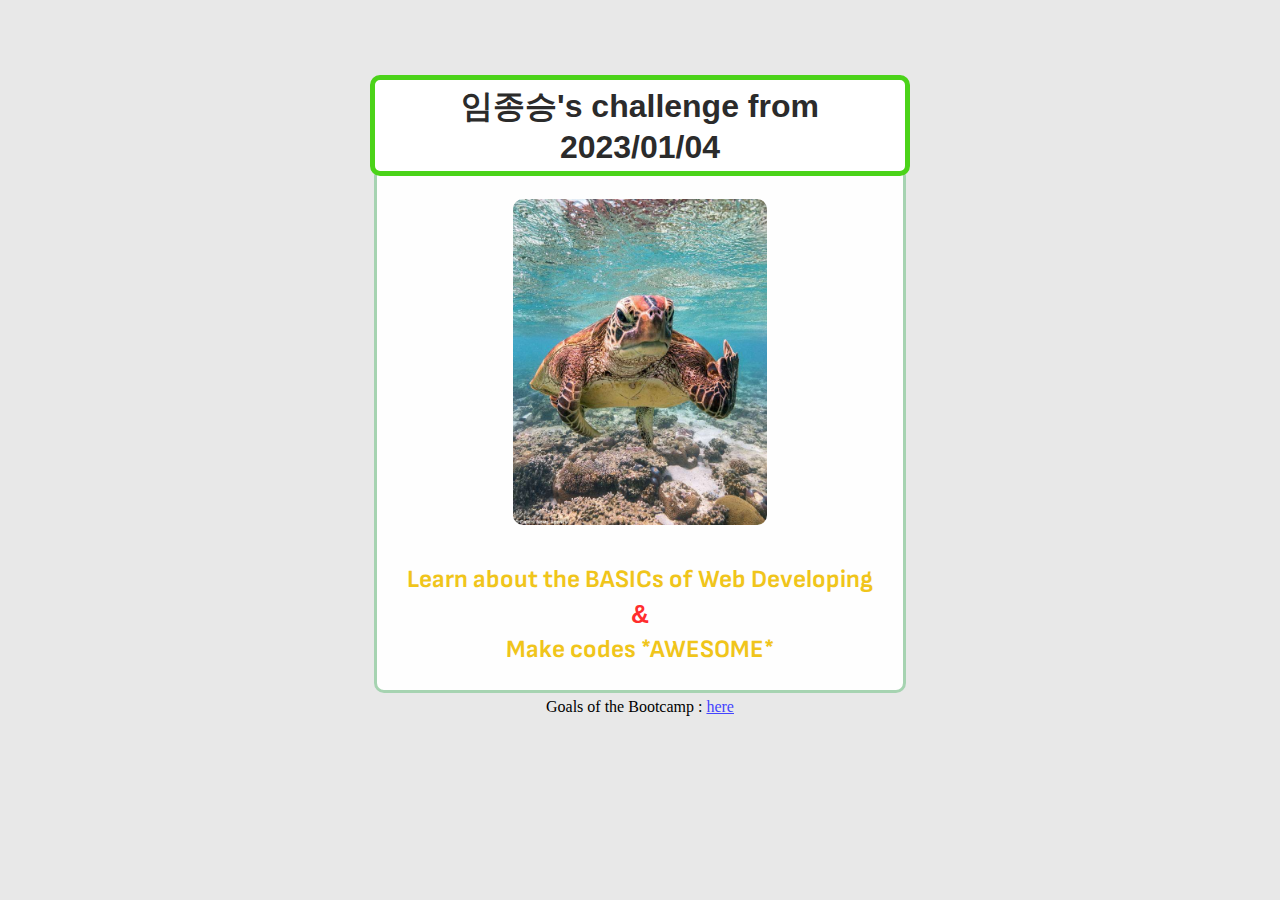
<file: index.html>
<!DOCTYPE html>
<html lang="en">
    <head>
        <meta charset="UTF-8">
        <link href="styles/styles_for_index.css" rel="stylesheet">
        <link href="styles/shared.css" rel="stylesheet">
        <link rel="preconnect" href="https://fonts.googleapis.com"> 
        <link rel="preconnect" href="https://fonts.gstatic.com" crossorigin>
        <link rel="preconnect" href="https://fonts.googleapis.com"> 
        <link rel="preconnect" href="https://fonts.gstatic.com" crossorigin> 
        <link href="https://fonts.googleapis.com/css2?family=Sofia+Sans:wght@700&display=swap" rel="stylesheet">
        <link href="https://fonts.googleapis.com/css2?family=Lobster&display=swap" rel="stylesheet">
        <title>
            My Daily challenge
        </title>
    </head>
    <body>
        <header>
            <h1>
                임종승's challenge from 2023/01/04
            </h1>
        </header>
        <main>
            <img src="images/fuckyou_turtle.jpeg" alt="Image of fuckyou_turtle">
            <ul id="topic">
                <li>
                    Learn about the BASICs of Web Developing
                </li>
                <p>
                    &
                </p>
                <li>
                    Make codes *AWESOME*
                </li>
            </ul>
        </main>
        <footer>
            <p>
                Goals of the Bootcamp : 
                <a href="full_week.html">here</a>
            </p>
        </footer>
    </body>
</html>
</file>
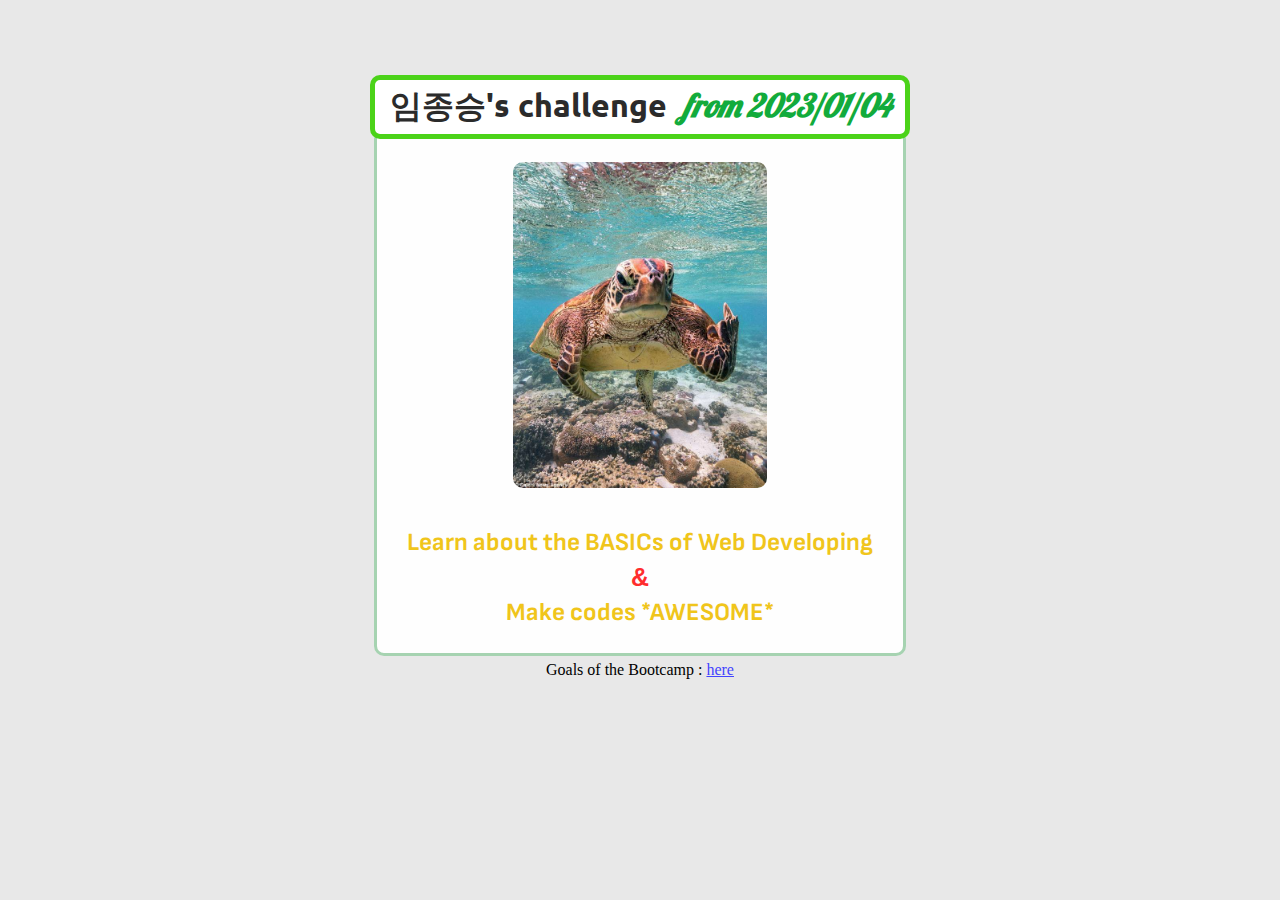
<file: html_codes/index.html>
<!DOCTYPE html>
<html lang="en">
    <head>
        <meta charset="UTF-8">
        <link href="../styles/styles_for_index.css" rel="stylesheet">
        <link href="../styles/shared.css" rel="stylesheet">
        <link rel="preconnect" href="https://fonts.googleapis.com"> 
        <link rel="preconnect" href="https://fonts.gstatic.com" crossorigin>
        <link rel="preconnect" href="https://fonts.googleapis.com"> 
        <link rel="preconnect" href="https://fonts.gstatic.com" crossorigin> 
        <link rel="preconnect" href="https://fonts.googleapis.com">
        <link rel="preconnect" href="https://fonts.gstatic.com" crossorigin>
        <link href="https://fonts.googleapis.com/css2?family=Ubuntu:wght@700&display=swap" rel="stylesheet">
        <link href="https://fonts.googleapis.com/css2?family=Sofia+Sans:wght@700&display=swap" rel="stylesheet">
        <link href="https://fonts.googleapis.com/css2?family=Lobster&display=swap" rel="stylesheet">
        <title>
            My Daily challenge
        </title>
    </head>
    <body>
        <header>
            <h1>
                임종승's challenge &nbsp;<span id="start_date">from 2023/01/04</span>
            </h1>
        </header>
        <main>
            <img src="../images/fuckyou_turtle.jpeg" alt="Image of fuckyou_turtle">
            <ul id="topic">
                <li>
                    Learn about the BASICs of Web Developing
                </li>
                <p>
                    &
                </p>
                <li>
                    Make codes *AWESOME*
                </li>
            </ul>
        </main>
        <footer>
            <p>
                Goals of the Bootcamp : 
                <a href="full_week.html">here</a>
            </p>
        </footer>
    </body>
</html>
</file>
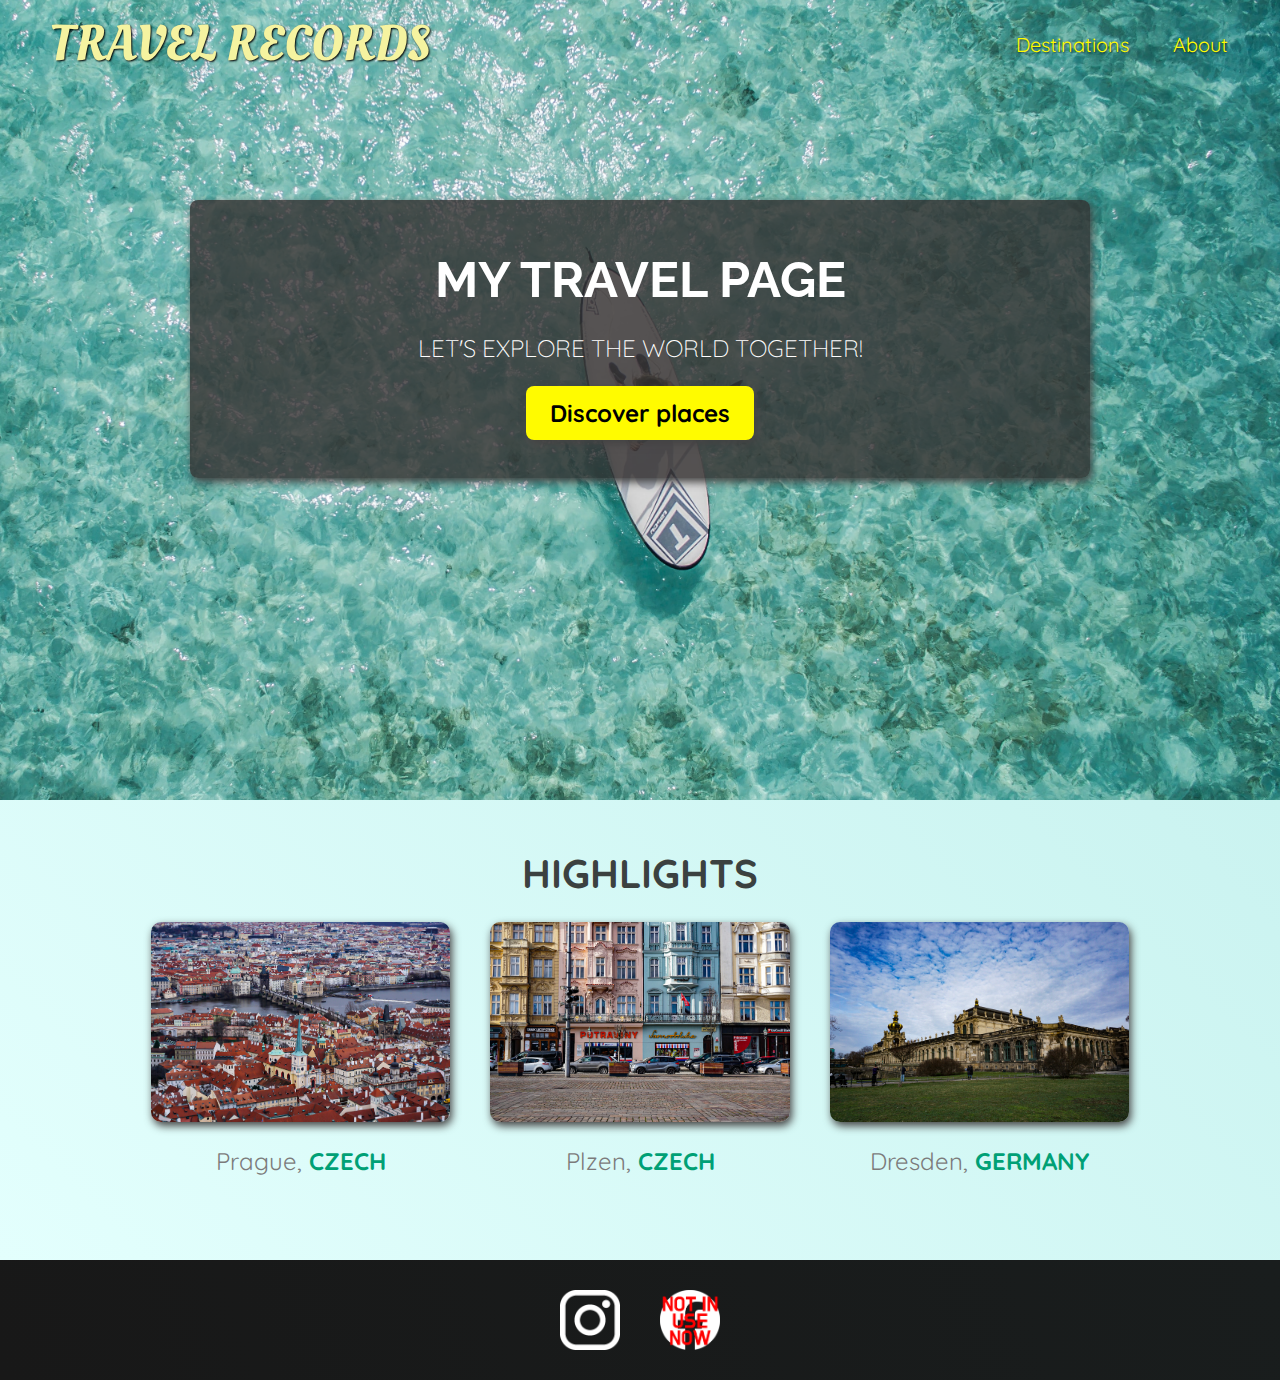
<file: landing_page_structure(travel_introduction)/codes/index.html>
<!DOCTYPE html>
<html lang="en">
    <head>
        <meta charset="UTF-8">
        <link rel="stylesheet" href="../styles/shared.css">
        <link rel="stylesheet" href="../styles/styles.css">
        <link href="https://fonts.googleapis.com/css2?family=Raleway:wght@700&family=Oleo+Script:wght@700&family=Quicksand:wght@300;500;700&display=swap" rel="stylesheet"/>
        <title>Travel Records</title>
        <link rel="shortcut icon" href="../images/favicon.ico" type="image/x-icon">
    </head>
    <body>
        <header>
            <div id="page_logo">
                <a href="../codes/index.html">Travel Records</a>
            </div>
            <nav>
                <ul>
                    <li>
                        <a href="../codes/places.html">Destinations</a>
                    </li>
                    <li>
                        <a href="">About</a>
                    </li>
                </ul>
            </nav>
        </header>
        <main>
            <section id="hero">
                <div id="hero_contents">
                    <h1>
                        My Travel Page
                    </h1>
                    <p>
                        Let's explore the world together!
                    </p>
                    <a href="../codes/places.html">Discover places</a>
                </div>
            </section>
            <section id="highlights">
                <h2>
                    Highlights
                </h2>
                <ul id="destinations">
                    <li class="destinations">
                        <img src="../images/places/prague.JPG" alt="picture of prague">
                        <p>
                            Prague, <strong class="nations">Czech</strong>
                        </p>
                    </li>
                    <li class="destinations">
                        <img src="../images/places/plzen.JPG" alt="picture of plzen">
                        <p>
                            Plzen, <strong class="nations">Czech</strong>
                        </p>
                    </li>
                    <li class="destinations">
                        <img src="../images/places/dresden.JPG" alt="picture of dresden">
                        <p>
                            Dresden, <strong class="nations">Germany</strong>
                        </p>
                    </li>
                </ul>
            </section>
        </main>
        <footer>
            <ul>
                <li>
                    <a href="https://www.instagram.com">
                        <img src="../images/icons/insta.png" alt="instagram logo">
                    </a>
                </li>
                <li>
                    <a href="https://www.facebook.com">
                        <img src="../images/icons/facebook.png" alt="facebook logo">
                    </a>
                </li>
            </ul>
        </footer>
    </body>
</html>
</file>
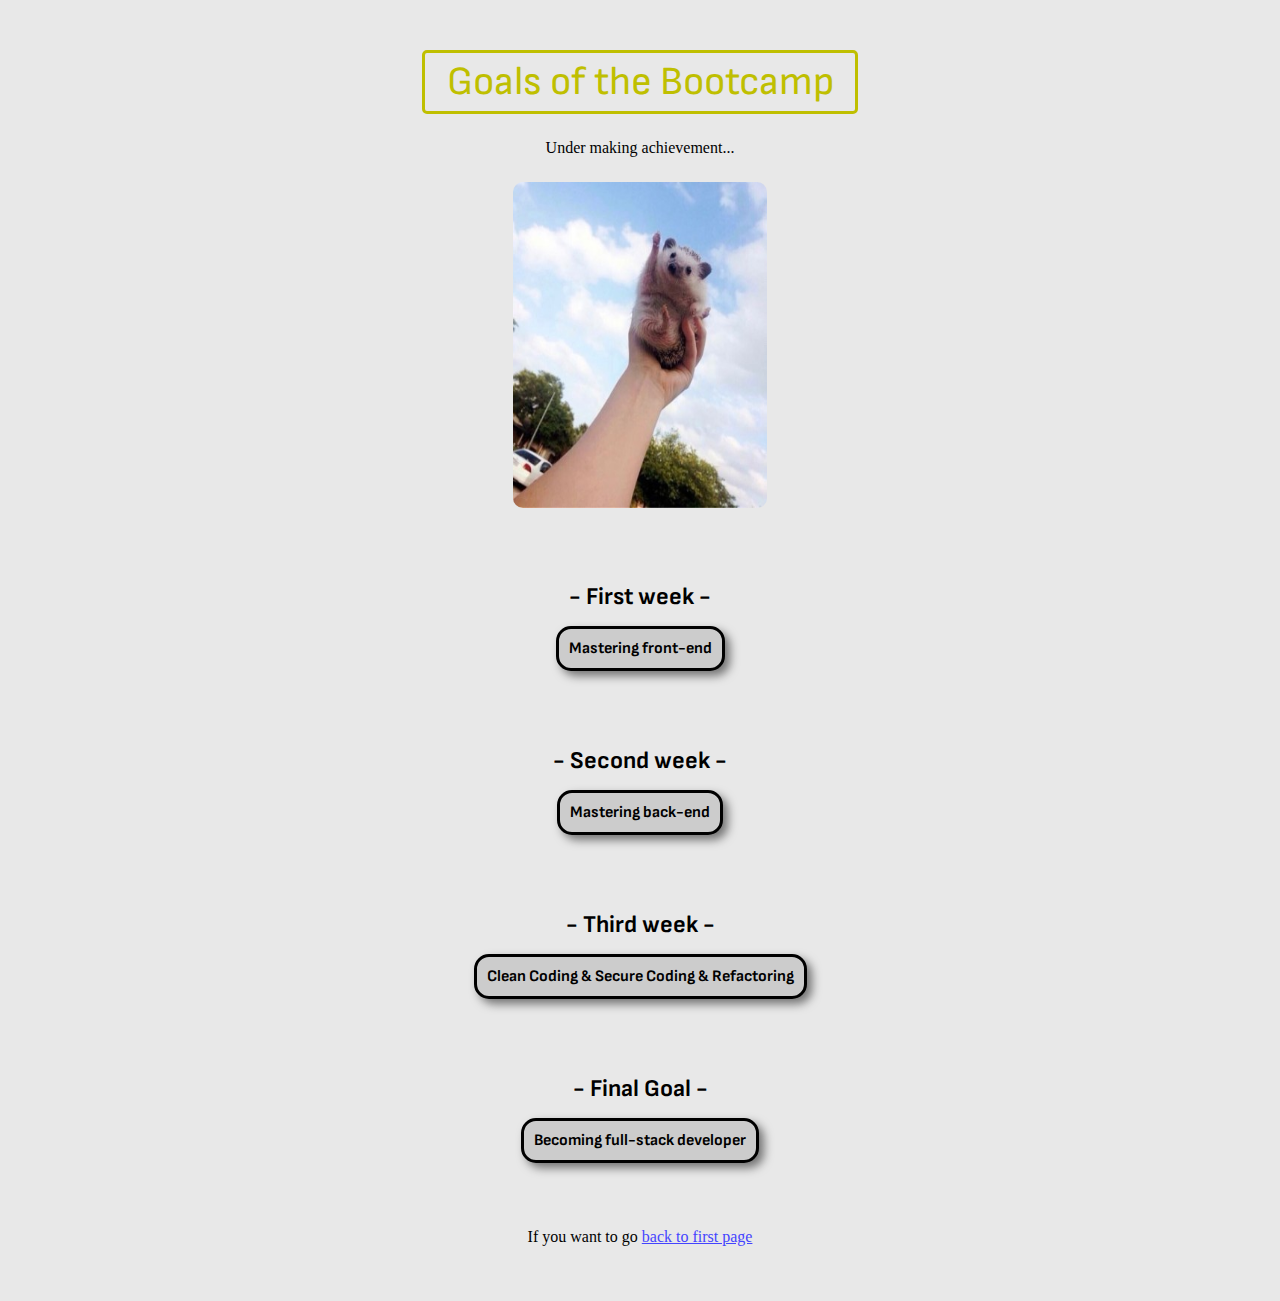
<file: full_week.html>
<!DOCTYPE html>
<html lang="en">
    <head>
        <meta charset="UTF-8">
        <link rel="preconnect" href="https://fonts.googleapis.com"> 
        <link rel="preconnect" href="https://fonts.gstatic.com" crossorigin> 
        <link href="https://fonts.googleapis.com/css2?family=Sofia+Sans:wght@700&display=swap" rel="stylesheet">
        <link href="styles/styles_for_fullweek.css" rel="stylesheet">
        <link href="styles/shared.css" rel="stylesheet">
        <title>
            My Upcoming Challenge
        </title>
    </head>
    <body>
        <header>
            <h1>
                Goals of the Bootcamp
            </h1>
            <p>
                Under making achievement...
            </p>
        </header>
        <main>
            <img src="images/thumb_up_hedgehog.jpeg" alt="image of hedgehog thumb up">
            <ol>
                <li>
                    <h2>- First week -</h2>
                    <p class="goals">Mastering front-end</p>
                </li>
                <li>
                    <h2>- Second week -</h2>
                    <p class="goals">Mastering back-end</p>
                </li>
                <li>
                    <h2>- Third week -</h2>
                    <p class="goals">Clean Coding & Secure Coding & Refactoring</p>
                </li>
                <li>
                    <h2>- Final Goal -</h2>
                    <p class="goals">Becoming full-stack developer</p>
                </li>
            </ol>
        </main>
        <footer>
            <p>
                If you want to go 
                <a href="index.html">back to first page</a>
            </p>
        </footer>
    </body>
</html>
</file>
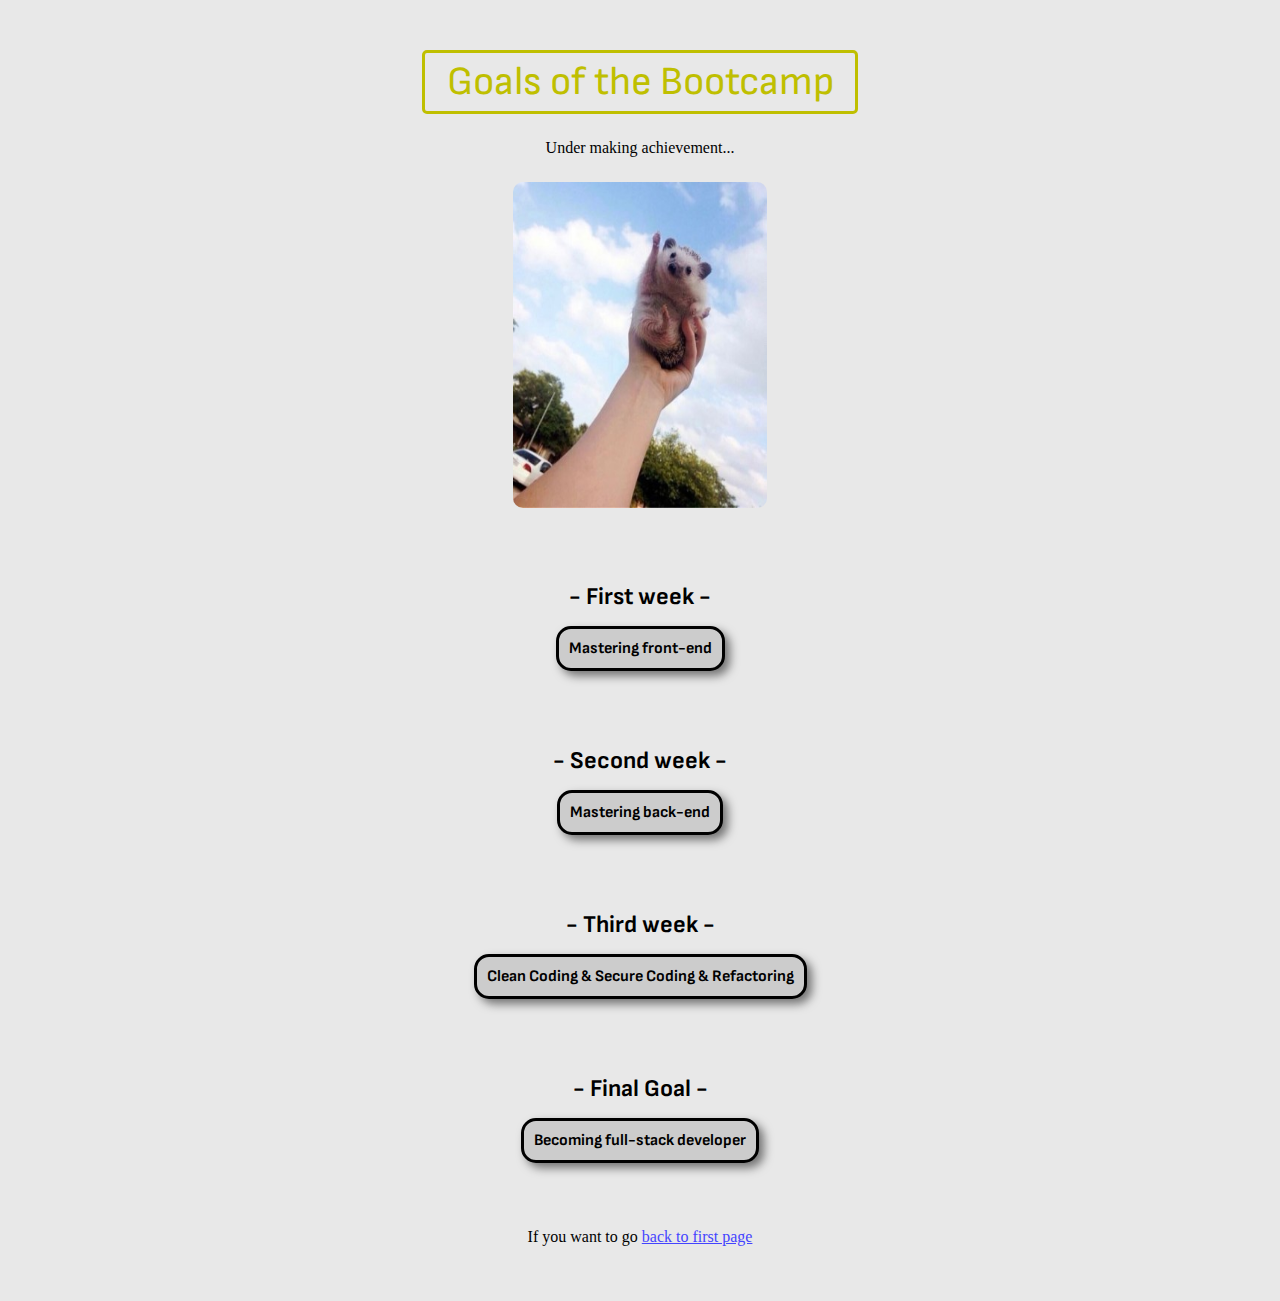
<file: html_codes/full_week.html>
<!DOCTYPE html>
<html lang="en">
    <head>
        <meta charset="UTF-8">
        <link rel="preconnect" href="https://fonts.googleapis.com"> 
        <link rel="preconnect" href="https://fonts.gstatic.com" crossorigin> 
        <link href="https://fonts.googleapis.com/css2?family=Sofia+Sans:wght@700&display=swap" rel="stylesheet">
        <link href="../styles/styles_for_fullweek.css" rel="stylesheet">
        <link href="../styles/shared.css" rel="stylesheet">
        <title>
            My Upcoming Challenge
        </title>
    </head>
    <body>
        <header>
            <h1>
                Goals of the Bootcamp
            </h1>
            <p>
                Under making achievement...
            </p>
        </header>
        <main>
            <img src="../images/thumb_up_hedgehog.jpeg" alt="image of hedgehog thumb up">
            <ol>
                <li>
                    <h2>- First week -</h2>
                    <p class="goals">Mastering front-end</p>
                </li>
                <li>
                    <h2>- Second week -</h2>
                    <p class="goals">Mastering back-end</p>
                </li>
                <li>
                    <h2>- Third week -</h2>
                    <p class="goals">Clean Coding & Secure Coding & Refactoring</p>
                </li>
                <li>
                    <h2>- Final Goal -</h2>
                    <p class="goals">Becoming full-stack developer</p>
                </li>
            </ol>
        </main>
        <footer>
            <p>
                If you want to go 
                <a href="index.html">back to first page</a>
            </p>
        </footer>
    </body>
</html>
</file>
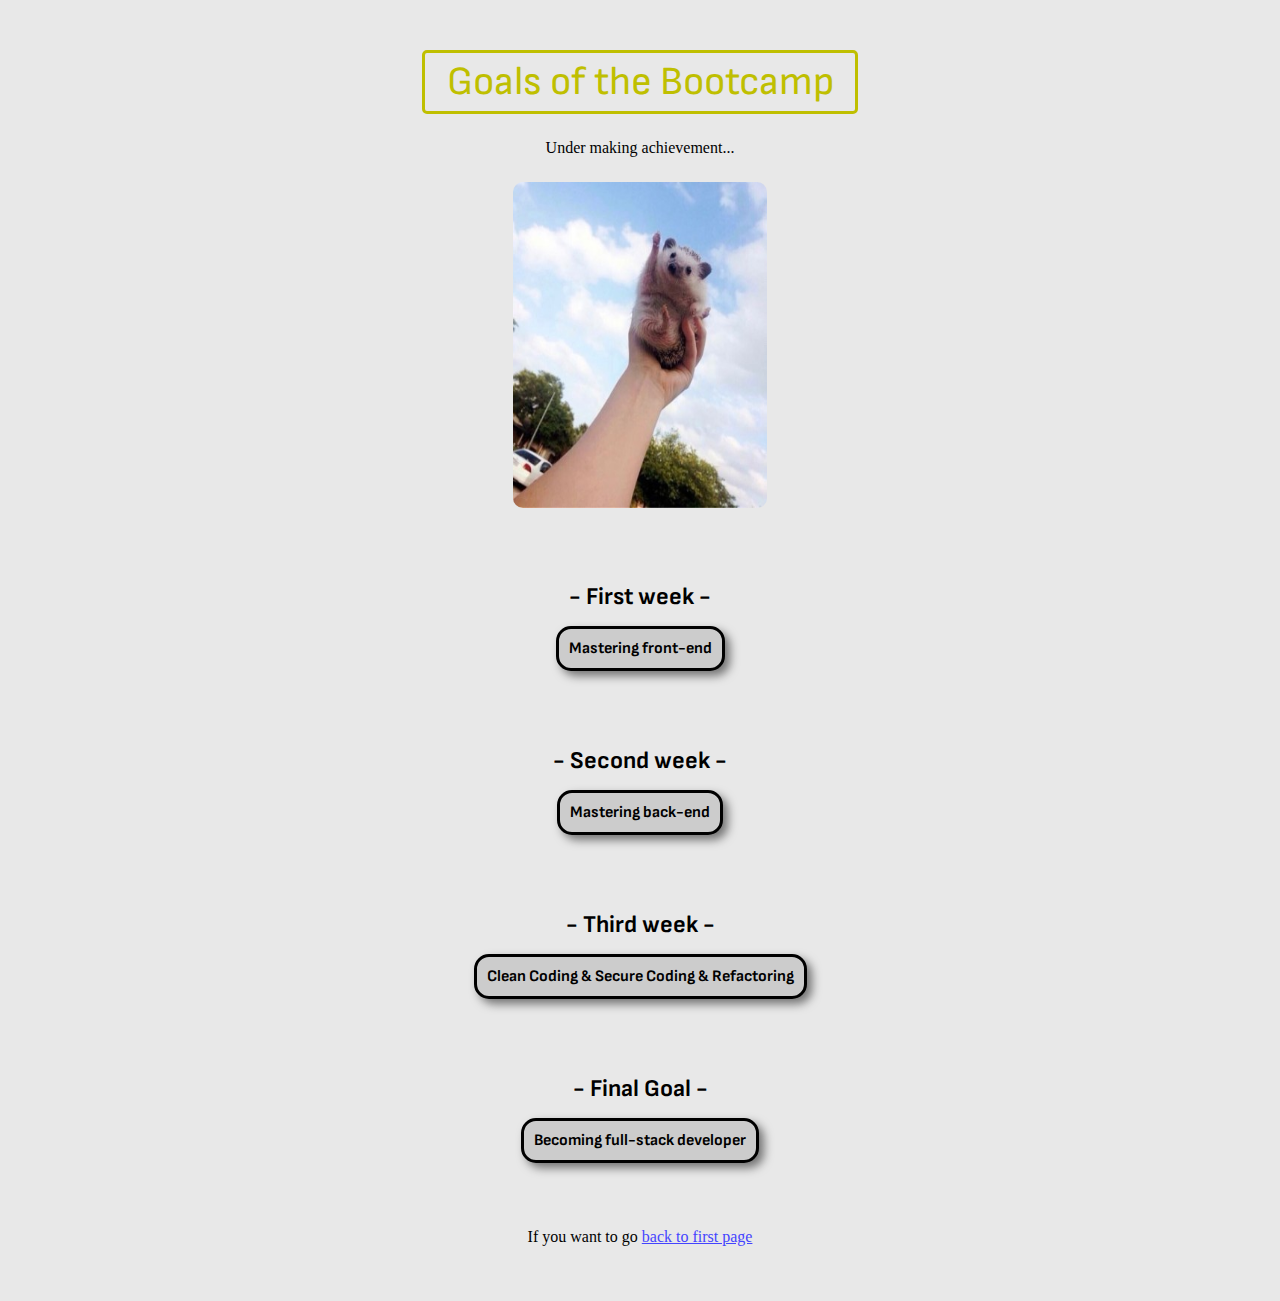
<file: tutorial(building_basic_website)/html_codes/full_week.html>
<!DOCTYPE html>
<html lang="en">
    <head>
        <meta charset="UTF-8">
        <link rel="preconnect" href="https://fonts.googleapis.com"> 
        <link rel="preconnect" href="https://fonts.gstatic.com" crossorigin> 
        <link href="https://fonts.googleapis.com/css2?family=Sofia+Sans:wght@700&display=swap" rel="stylesheet">
        <link href="../styles/shared.css" rel="stylesheet">
        <link href="../styles/styles_for_fullweek.css" rel="stylesheet">
        <title>
            My Upcoming Challenge
        </title>
    </head>
    <body>
        <header>
            <h1>
                Goals of the Bootcamp
            </h1>
            <p>
                Under making achievement...
            </p>
        </header>
        <main>
            <img src="../images/thumb_up_hedgehog.jpeg" alt="image of hedgehog thumb up">
            <ol>
                <li>
                    <h2>- First week -</h2>
                    <p class="goals">Mastering front-end</p>
                </li>
                <li>
                    <h2>- Second week -</h2>
                    <p class="goals">Mastering back-end</p>
                </li>
                <li>
                    <h2>- Third week -</h2>
                    <p class="goals">Clean Coding & Secure Coding & Refactoring</p>
                </li>
                <li>
                    <h2>- Final Goal -</h2>
                    <p class="goals">Becoming full-stack developer</p>
                </li>
            </ol>
        </main>
        <footer>
            <p>
                If you want to go 
                <a href="index.html">back to first page</a>
            </p>
        </footer>
    </body>
</html>
</file>
<file: styles/styles_for_index.css>
header {
    padding: 5px 5px 5px 5px;
}

h1 {
    width: 520px;
    position: relative;
    z-index: 5;
    border: 5px #4bd319 solid;
    border-radius: 10px;
    padding: 5px 5px 5px 5px;
    background-color: #ffffff;
    font-family: 'Ubuntu', sans-serif;
    color: #2b2b2b;
}

#start_date {
    font-family: 'Lobster', cursive;
    font-style: italic;
    color: #12ab3c;
}

main {
    margin-top: -35px;
    margin-left: auto;
    margin-right: auto;
    width: fit-content;
    position: relative;
    z-index: 0;
    padding: 10px 10px 10px 10px;
    background-color: #fefefe;
    border: 3px #a6d3b1 solid;
    border-radius: 10px;
}

main p {
    font-family:sans-serif;
    color: rgb(255, 45, 45);
}

ul {
    margin: 10px 10px 10px 10px;
    list-style: none;
}

#topic {
    padding: 5px 10px 5px 10px;
    font-family: 'Sofia Sans', sans-serif;
    color: #f0c51b;
    font-weight: bold;
    font-size: 25px;
}
</file>
<file: styles/shared.css>
body {
    width: fit-content;
    text-align: center;
    background-color: #e8e8e8;
    margin: 50px auto 50px auto;
}

img {
    width: 254px;
    height: 326px;
    border-radius: 10px;
    margin:  20px 20px 20px 20px;
}

body h1{
    margin: 20px auto 20px auto;
}

body h2{
    padding: 5px 5px 5px 5px;
    margin: 0px auto 0px auto;
}

header p {
    margin-top: 10px;
    margin-bottom: 10px;
}

body p{
    margin-top: 0px;
    margin-bottom: 0px;
    padding: 5px 5px 5px 5px;
}

a{
    color: #4444ff;
}

a:hover{
    text-decoration: underline;
    background-color: #4444ff;
    border-radius: 5px;
    color: #fefefe;
}
</file>
<file: landing_page_structure(travel_introduction)/styles/shared.css>
body {
    font-family: "Quicksand", sans-serif;
    margin: 0;
}

header {
    display: flex;
    justify-content: space-between;
    align-items: center;
    padding: 10px 40px 10px 40px;
    position: absolute;
    width: 100%;
    box-sizing: border-box;
}

#page_logo a {
    padding: 10px;
    font-family: "Oleo Script", sans-serif;
    color: #f5f3a0;
    font-size: 50px;
    text-decoration: none;
    text-transform: uppercase;
    text-shadow: 1px 1px 2px #000000;
}

nav a{
    color: rgb(255,251,0);
    text-decoration: none;
    font-size: 20px;
    padding: 12px;
    text-shadow: 1px 1px 2px rgba(0,0,0,0.6);
    border-radius: 6px;
}

nav a:hover{
    color: rgb(77,77,77);
    background-color: rgb(255,251,0);
}

header ul {
    display: flex;
}

header li {
    margin-left: 20px;
}

ul {
    list-style: none;
    margin: 0;
    padding: 0;
}

footer {
    background: linear-gradient(70deg,rgb(24,24,24),rgb(25,29,29));
}

footer ul {
    display: flex;
    justify-content: center;
    padding: 10px;
}

footer li {
    width: 60px;
    height: 60px;
    margin: 20px 20px;
}

footer img {
    width: 100%;
    height: 100%;
}
</file>
<file: landing_page_structure(travel_introduction)/styles/styles.css>
#hero {
    height: 800px;
    background-image: url("../images/places/ocean.jpg");
    background-position: center;
    background-size: cover;
}

#hero_contents {
    width: 900px;
    background-color: rgba(51, 47, 47, 0.8);
    box-shadow: 2px 4px 8px rgb(68, 67, 67);
    border-radius: 8px;
    text-align: center;
    padding: 50px 0 50px 0;
    margin: 0 auto 0 auto;
    position: relative;
    top: 200px;
}

#hero_contents h1{
    color: white;
    text-transform: uppercase;
    font-size: 50px;
    font-family: "Raleway", sans-serif;
    margin: 0;
}

#hero_contents p{
    color: white;
    text-transform: uppercase;
    font-size: 24px;
    font-weight: 300;
    margin-bottom: 35px;
}

#hero_contents a{
    text-decoration: none;
    background-color: rgb(255,251,0);
    padding: 12px 24px 12px 24px;
    color: black;
    font-size: 24px;
    font-weight: bold;
    border-radius: 8px;
    box-shadow: 2px 4px 8px rgb(68,67,67);
}

#hero_contents a:hover{
    background-color: rgb(255,238,0);
}

#highlights {
    padding: 24px;
    background: linear-gradient(45deg,rgb(227,255,253),rgb(202,243,240));
}

#highlights h2 {
    text-transform: uppercase;
    text-align: center;
    font-size: 40px;
    color: rgb(59,65,64);
    margin: 24px 0;
}

#destinations {
    display: flex;
    width: 90%;
    margin: auto;
    margin-bottom: 40px;
    justify-content: center;
}

.destinations {
    margin: 0 20px;
}

.destinations p {
    text-align: center;
    font-size: 24px;
    color: rgb(124,123,123);
    margin: 20px 0;
}

.nations {
    text-transform: uppercase;
    color: rgb(0,160,117);
}

.destinations img{
    height: 200px;
    width: 100%;
    box-shadow: 2px 4px 8px rgb(68, 67, 67);
    border-radius: 10px;
    object-fit: cover;
}
</file>
<file: styles/styles_for_fullweek.css>
h1 {
    width: 400px;
    font-size: 40px;
    font-weight: 400;
    font-family: 'Sofia Sans', sans-serif;
    color: #bfbf00;
    border: solid;
    border-radius: 5px;
    border-color: #bfbf00;
    padding: 5px 15px 5px 15px;
}

ol {
    width: fit-content;
    font-size: 16px;
    list-style:upper-roman;
    margin: 15px auto 20px auto;
    padding: 0;
    list-style: none;
}

li{
    padding: 30px 20px 30px 20px;
}

ol h2{
    font-family: 'Sofia Sans', sans-serif;
}

.goals {
    font-family: 'Sofia Sans', sans-serif;
    font-weight: bolder;
    width: fit-content;
    background-color: #cccccc;
    border-radius: 15px;
    border : 3px solid;
    border-color: #000000;
    padding: 10px 10px 10px 10px;
    margin: 10px auto 10px auto;
    box-shadow: 5px 5px 10px rgba(0,0,0,0.5);
}
</file>
<file: tutorial(building_basic_website)/styles/shared.css>
body {
    width: fit-content;
    text-align: center;
    background-color: #e8e8e8;
    margin: 50px auto 50px auto;
}

img {
    width: 254px;
    height: 326px;
    border-radius: 10px;
    margin:  20px 20px 20px 20px;
}

body h1{
    margin: 20px auto 20px auto;
}

body h2{
    padding: 5px 5px 5px 5px;
    margin: 0px auto 0px auto;
}

header p {
    margin-top: 10px;
    margin-bottom: 10px;
}

body p{
    margin-top: 0px;
    margin-bottom: 0px;
    padding: 5px 5px 5px 5px;
}

a{
    color: #4444ff;
}

a:hover{
    text-decoration: underline;
    background-color: #4444ff;
    border-radius: 5px;
    color: #fefefe;
}
</file>
<file: tutorial(building_basic_website)/styles/styles_for_fullweek.css>
h1 {
    width: 400px;
    font-size: 40px;
    font-weight: 400;
    font-family: 'Sofia Sans', sans-serif;
    color: #bfbf00;
    border: solid;
    border-radius: 5px;
    border-color: #bfbf00;
    padding: 5px 15px 5px 15px;
}

ol {
    width: fit-content;
    font-size: 16px;
    list-style:upper-roman;
    margin: 15px auto 20px auto;
    padding: 0;
    list-style: none;
}

li{
    padding: 30px 20px 30px 20px;
}

ol h2{
    font-family: 'Sofia Sans', sans-serif;
}

.goals {
    font-family: 'Sofia Sans', sans-serif;
    font-weight: bolder;
    width: fit-content;
    background-color: #cccccc;
    border-radius: 15px;
    border : 3px solid;
    border-color: #000000;
    padding: 10px 10px 10px 10px;
    margin: 10px auto 10px auto;
    box-shadow: 5px 5px 10px rgba(0,0,0,0.5);
}
</file>
